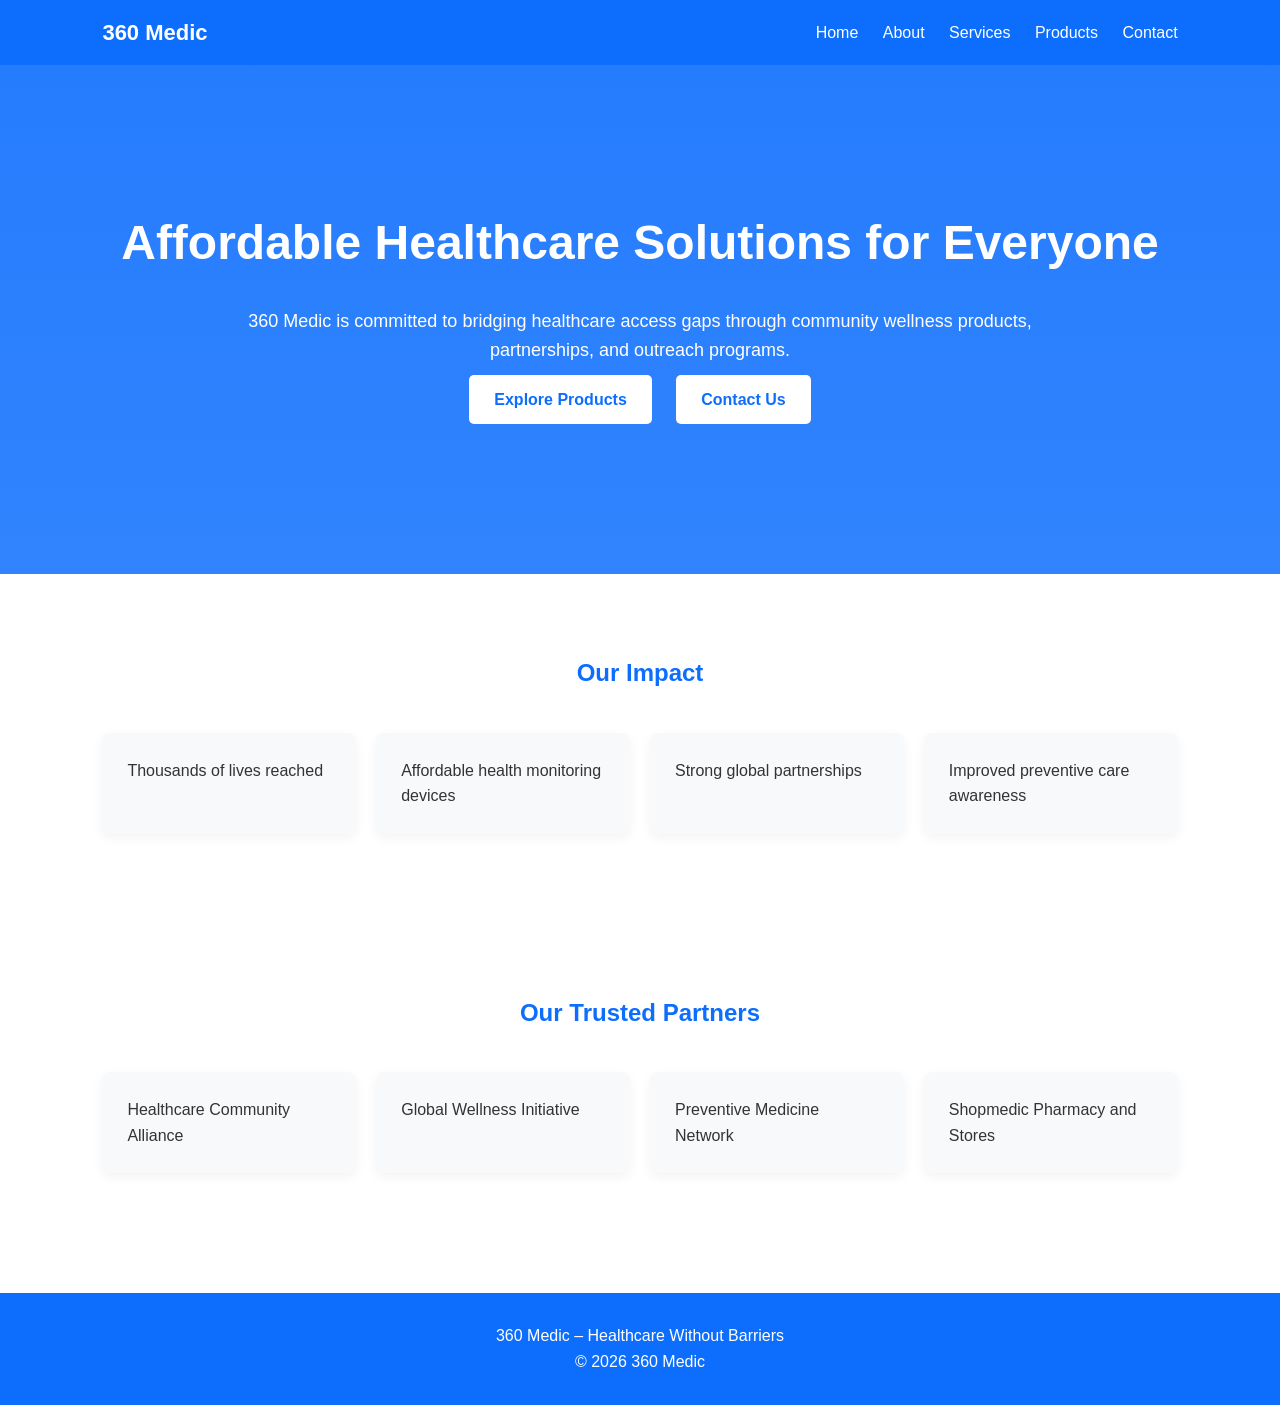
<file: index.html>
<!DOCTYPE html>
<html>
<head>
<title>360 Medic | Healthcare Without Barriers</title>
<link rel="stylesheet" href="style.css">
<script defer src="script.js"></script>
</head>

<body>

<header>
<div class="logo">360 Medic</div>
<nav>
<a href="index.html">Home</a>
<a href="about.html">About</a>
<a href="services.html">Services</a>
<a href="products.html">Products</a>
<a href="contact.html">Contact</a>
</nav>
</header>

<section class="hero">
<h1>Affordable Healthcare Solutions for Everyone</h1>

<p>
360 Medic is committed to bridging healthcare access gaps
through community wellness products, partnerships, and outreach programs.
</p>

<a href="products.html" class="btn">Explore Products</a>
<a href="contact.html" class="btn">Contact Us</a>
</section>

<section>
<h2 class="section-title">Our Impact</h2>

<div class="grid">
<div class="card">Thousands of lives reached</div>
<div class="card">Affordable health monitoring devices</div>
<div class="card">Strong global partnerships</div>
<div class="card">Improved preventive care awareness</div>
</div>
</section>

  <section class="section">

<h2 class="section-title">Our Trusted Partners</h2>

<div class="grid">

<div class="card">
<p>Healthcare Community Alliance</p>
</div>

<div class="card">
<p>Global Wellness Initiative</p>
</div>

<div class="card">
<p>Preventive Medicine Network</p>
</div>

<div class="card">
<p>Shopmedic Pharmacy and Stores</p>
</div>

</div>

</section>
<footer>
<p>360 Medic – Healthcare Without Barriers</p>
<p>&copy; 2026 360 Medic</p>
</footer>

</body>
</html>
</file>
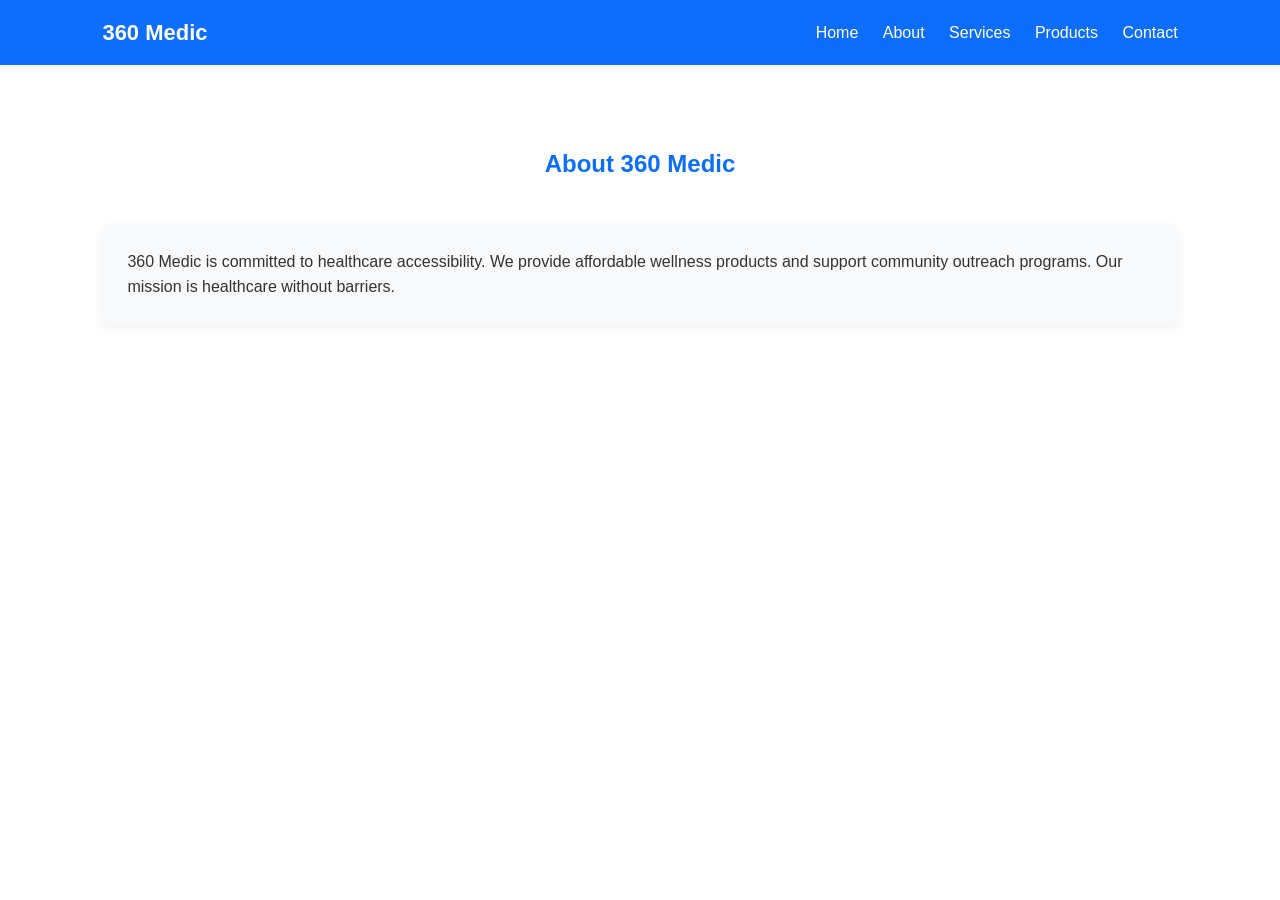
<file: about.html>
<!DOCTYPE html>
<html>
<head>
<title>About | 360 Medic</title>
<link rel="stylesheet" href="style.css">
<script defer src="script.js"></script>
</head>

<body>

<header>
<div class="logo">360 Medic</div>
<nav>
<a href="index.html">Home</a>
<a href="about.html">About</a>
<a href="services.html">Services</a>
<a href="products.html">Products</a>
<a href="contact.html">Contact</a>
</nav>
</header>

<section>
<h2 class="section-title">About 360 Medic</h2>

<div class="card">
<p>
360 Medic is committed to healthcare accessibility.
We provide affordable wellness products and support community outreach programs.
Our mission is healthcare without barriers.
</p>
</div>

</section>

</body>
</html>
</file>
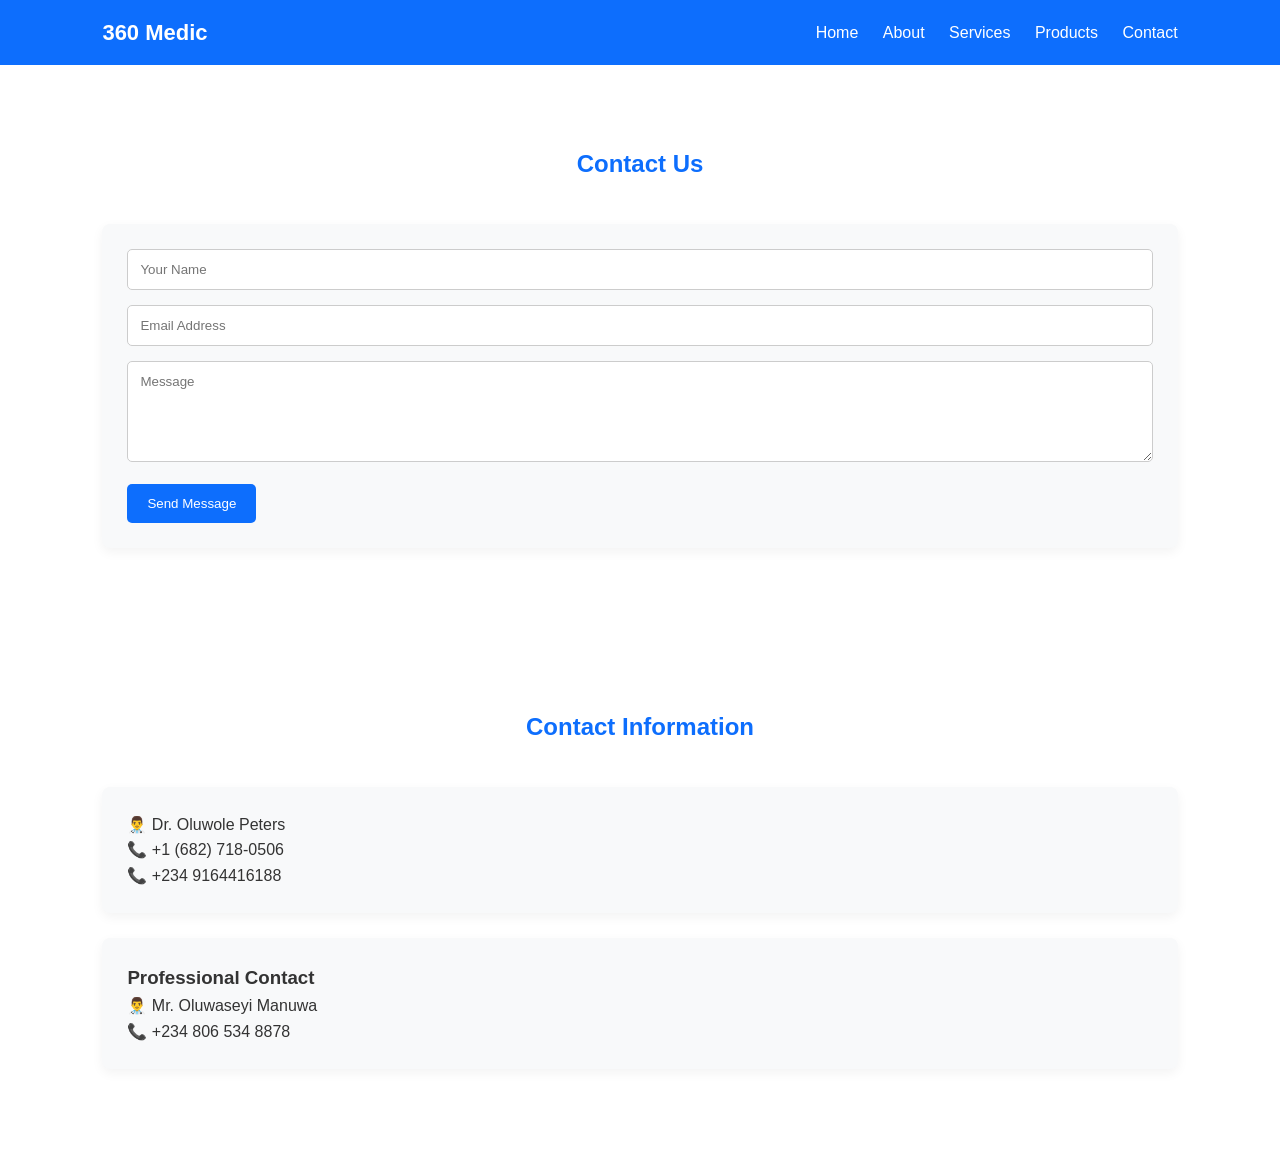
<file: contact.html>
<!DOCTYPE html>
<html>
<head>
<title>Contact | 360 Medic</title>
<link rel="stylesheet" href="style.css">
<script defer src="script.js"></script>
</head>

<body>

<header>
<div class="logo">360 Medic</div>
<nav>
<a href="index.html">Home</a>
<a href="about.html">About</a>
<a href="services.html">Services</a>
<a href="products.html">Products</a>
<a href="contact.html">Contact</a>
</nav>
</header>

<section>
<h2 class="section-title">Contact Us</h2>

<div class="card">
<form>

<input type="text" placeholder="Your Name" required>
<input type="email" placeholder="Email Address" required>
<textarea placeholder="Message" rows="5"></textarea>

<button type="submit">Send Message</button>

</form>
</div>

</section>
<section class="section">

<h2 class="section-title">Contact Information</h2>

<div class="card">

<p>👨‍⚕️ Dr. Oluwole Peters</p>

<p>📞 +1 (682) 718-0506</p>

<p>📞 +234 9164416188</p>

</div>

  <div class="card" style="margin-top:25px;">

<h3>Professional Contact</h3>

<p>👨‍⚕️ Mr. Oluwaseyi Manuwa</p>

<p>📞 +234 806 534 8878</p>

</div>
</section>
</body>
</html>
</file>
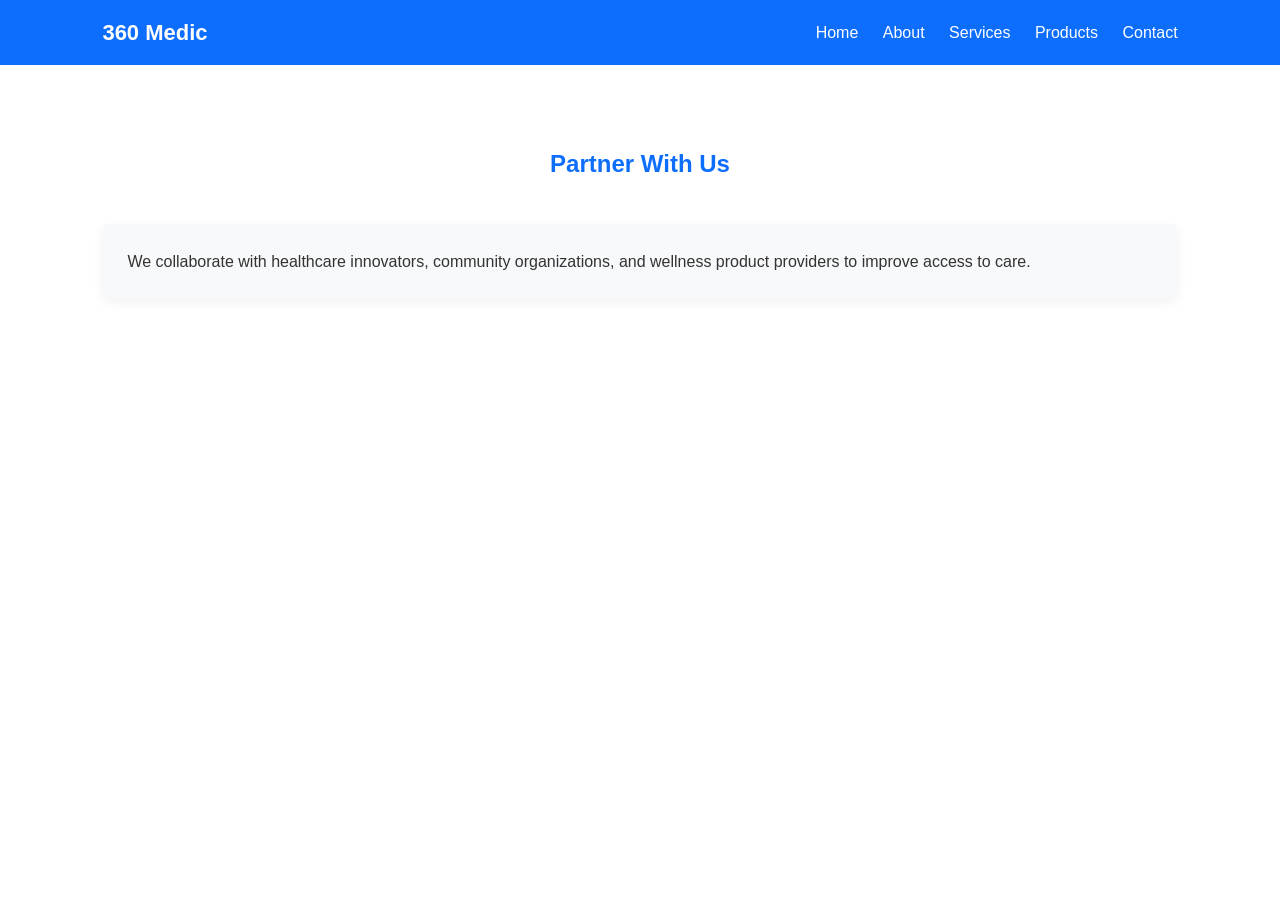
<file: partners.html>
<!DOCTYPE html>
<html>
<head>
<title>Partners | 360 Medic</title>
<link rel="stylesheet" href="style.css">
<script defer src="script.js"></script>
</head>

<body>

<header>
<div class="logo">360 Medic</div>
<nav>
<a href="index.html">Home</a>
<a href="about.html">About</a>
<a href="services.html">Services</a>
<a href="products.html">Products</a>
<a href="contact.html">Contact</a>
</nav>
</header>

<section>
<h2 class="section-title">Partner With Us</h2>

<div class="card">
<p>
We collaborate with healthcare innovators, community organizations,
and wellness product providers to improve access to care.
</p>
</div>

</section>

</body>
</html>
</file>
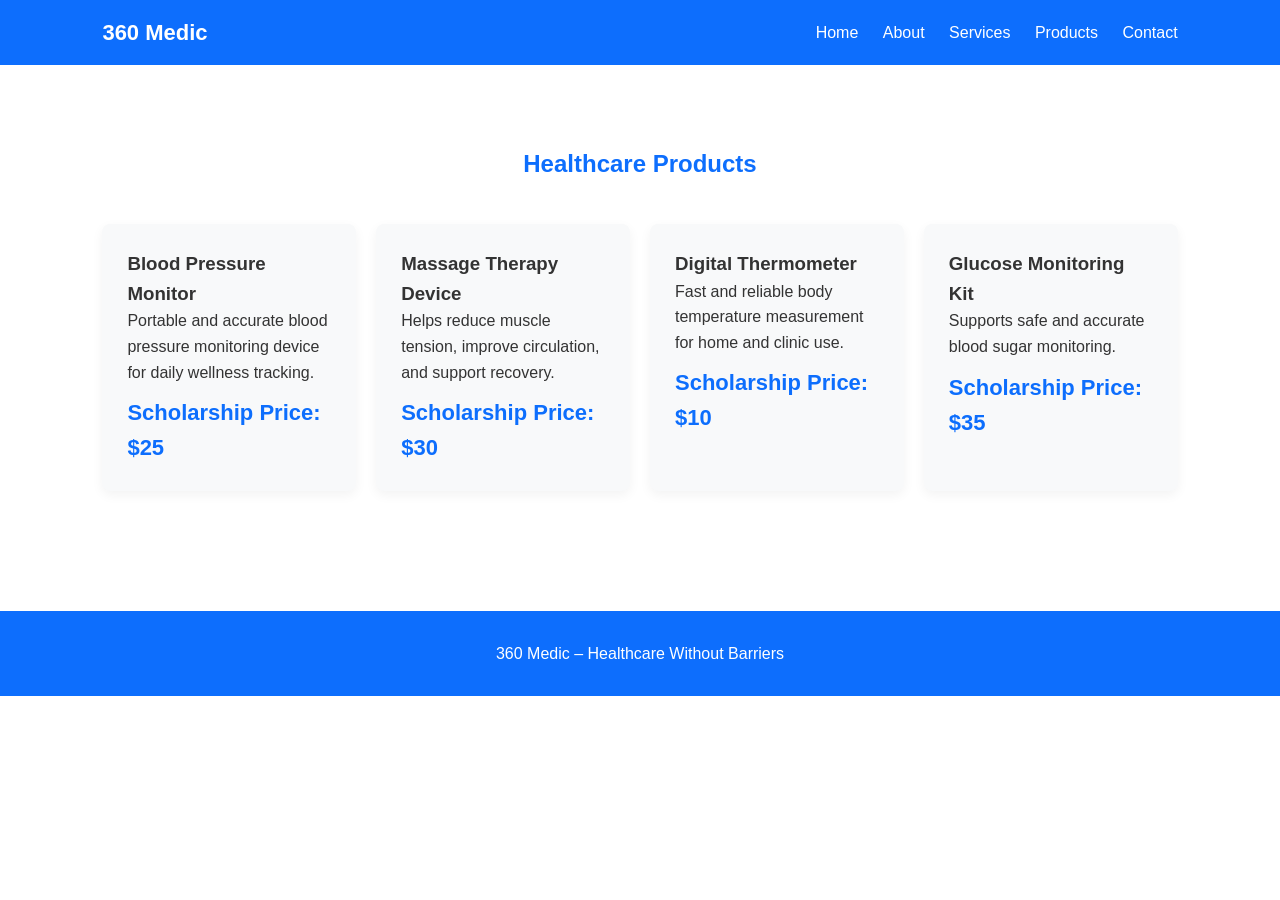
<file: products.html>
<!DOCTYPE html>
<html>
<head>
<title>Products | 360 Medic</title>
<link rel="stylesheet" href="style.css">
<script defer src="script.js"></script>
</head>

<body>

<header>
<div class="logo">360 Medic</div>
<nav>
<a href="index.html">Home</a>
<a href="about.html">About</a>
<a href="services.html">Services</a>
<a href="products.html">Products</a>
<a href="contact.html">Contact</a>
</nav>
</header>

<section>
<h2 class="section-title">Healthcare Products</h2>

<div class="grid">

<div class="card">
<h3>Blood Pressure Monitor</h3>
<p>
Portable and accurate blood pressure monitoring device for daily wellness tracking.
</p>
<div class="price">Scholarship Price: $25</div>
</div>

<div class="card">
<h3>Massage Therapy Device</h3>
<p>
Helps reduce muscle tension, improve circulation, and support recovery.
</p>
<div class="price">Scholarship Price: $30</div>
</div>

<div class="card">
<h3>Digital Thermometer</h3>
<p>
Fast and reliable body temperature measurement for home and clinic use.
</p>
<div class="price">Scholarship Price: $10</div>
</div>

<div class="card">
<h3>Glucose Monitoring Kit</h3>
<p>
Supports safe and accurate blood sugar monitoring.
</p>
<div class="price">Scholarship Price: $35</div>
</div>

</div>
</section>

<footer>
<p>360 Medic – Healthcare Without Barriers</p>
</footer>

</body>
</html>
</file>
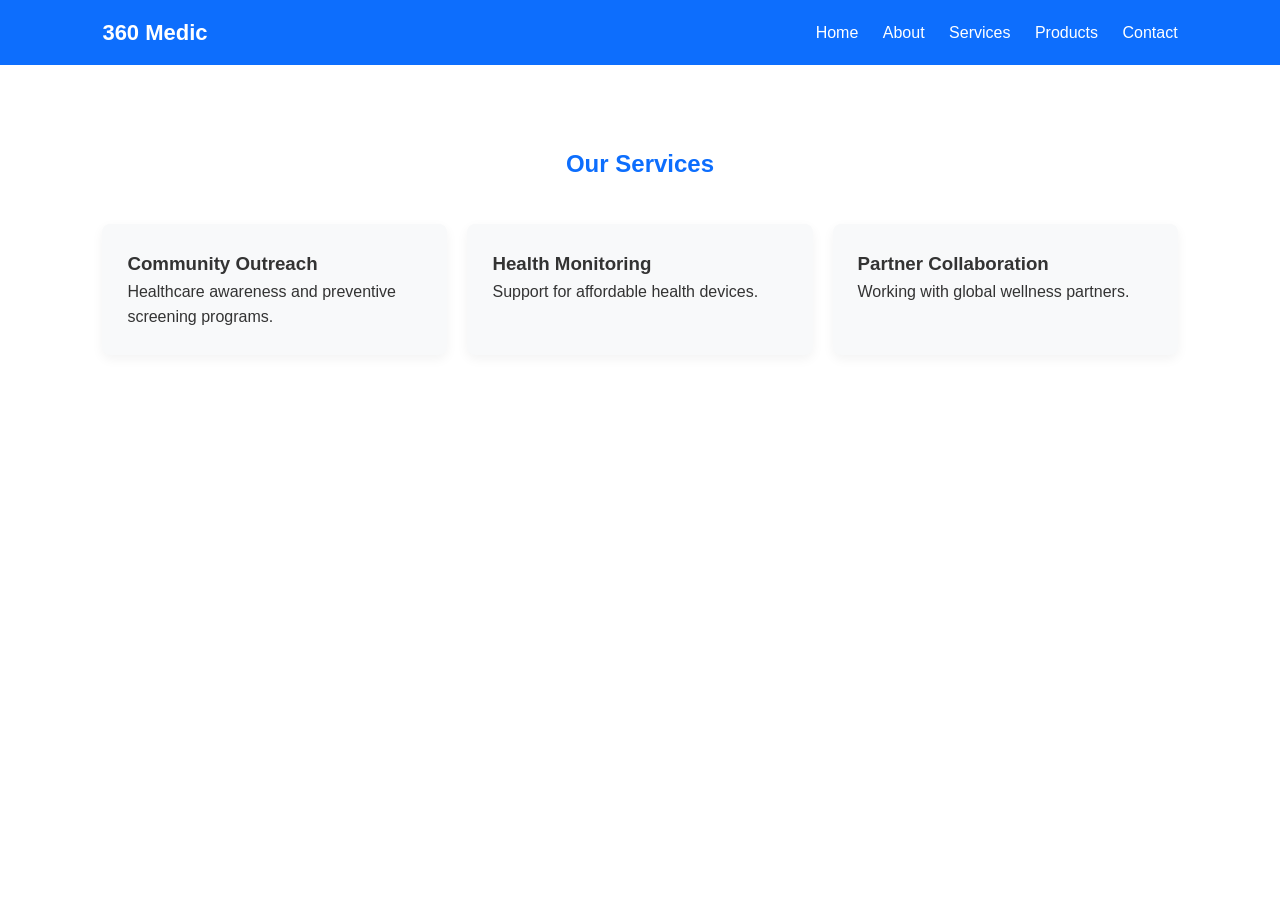
<file: services.html>
<!DOCTYPE html>
<html>
<head>
<title>Services | 360 Medic</title>
<link rel="stylesheet" href="style.css">
<script defer src="script.js"></script>
</head>

<body>

<header>
<div class="logo">360 Medic</div>
<nav>
<a href="index.html">Home</a>
<a href="about.html">About</a>
<a href="services.html">Services</a>
<a href="products.html">Products</a>
<a href="contact.html">Contact</a>
</nav>
</header>

<section>
<h2 class="section-title">Our Services</h2>

<div class="grid">

<div class="card">
<h3>Community Outreach</h3>
<p>Healthcare awareness and preventive screening programs.</p>
</div>

<div class="card">
<h3>Health Monitoring</h3>
<p>Support for affordable health devices.</p>
</div>

<div class="card">
<h3>Partner Collaboration</h3>
<p>Working with global wellness partners.</p>
</div>

</div>
</section>

</body>
</html>
</file>
<file: style.css>
*{
  margin:0;
  padding:0;
  box-sizing:border-box;
  font-family: 'Segoe UI', sans-serif;
}

body{
  line-height:1.6;
  color:#333;
  scroll-behavior:smooth;
}

header{
  background:#0d6efd;
  padding:15px 8%;
  display:flex;
  justify-content:space-between;
  align-items:center;
  position:sticky;
  top:0;
  z-index:1000;
}

.logo{
  color:#fff;
  font-size:22px;
  font-weight:bold;
}

nav a{
  color:#fff;
  margin-left:20px;
  text-decoration:none;
  font-weight:500;
}

nav a:hover{
  text-decoration:underline;
}

.hero{
  background:linear-gradient(rgba(13,110,253,0.8),rgba(13,110,253,0.8)),
  url('https://images.unsplash.com/photo-1580281657521-2a4d1c3f5b7f?auto=format&fit=crop&w=1400&q=80') center/cover;
  color:#fff;
  padding:120px 8%;
  text-align:center;
}

.hero h1{
  font-size:40px;
  margin-bottom:20px;
}

.btn{
  display:inline-block;
  padding:12px 25px;
  background:#fff;
  color:#0d6efd;
  margin:10px;
  border-radius:5px;
  text-decoration:none;
  font-weight:600;
  transition:0.3s;
}

.btn:hover{
  background:#e2e2e2;
}

section{
  padding:80px 8%;
}

.section-title{
  text-align:center;
  margin-bottom:40px;
  color:#0d6efd;
}

.grid{
  display:grid;
  grid-template-columns:repeat(auto-fit,minmax(250px,1fr));
  gap:20px;
}

.card{
  background:#f8f9fa;
  padding:25px;
  border-radius:8px;
  box-shadow:0 4px 12px rgba(0,0,0,0.05);
  transition:0.3s;
}

.card:hover{
  transform:translateY(-5px);
}

.price{
  font-size:22px;
  font-weight:bold;
  margin-top:10px;
  color:#0d6efd;
}

footer{
  background:#0d6efd;
  color:#fff;
  text-align:center;
  padding:30px;
  margin-top:40px;
}

form input, form textarea{
  width:100%;
  padding:12px;
  margin-bottom:15px;
  border-radius:5px;
  border:1px solid #ccc;
}

form button{
  background:#0d6efd;
  color:#fff;
  border:none;
  padding:12px 20px;
  border-radius:5px;
  cursor:pointer;
}

@media(max-width:768px){
  nav{
    display:flex;
    flex-wrap:wrap;
  }
}
/* ===== PREMIUM MEDICAL UI STYLE ===== */

.hero{
  text-align:center;
  padding:140px 8%;
  background: linear-gradient(rgba(13,110,253,0.9), rgba(13,110,253,0.85)),
  url('https://images.unsplash.com/photo-1576091160550-2173dba999ef?auto=format&fit=crop&w=1400&q=80');
  color:white;
  background-size:cover;
}

.hero h1{
  font-size:48px;
  margin-bottom:25px;
}

.hero p{
  max-width:800px;
  margin:auto;
  font-size:18px;
}

/* Floating card animation */

.card{
  transition:0.4s ease;
}

.card:hover{
  transform:translateY(-8px);
}

/* Mobile premium spacing */

@media(max-width:768px){
  .hero h1{
    font-size:32px;
  }
}
</file>
